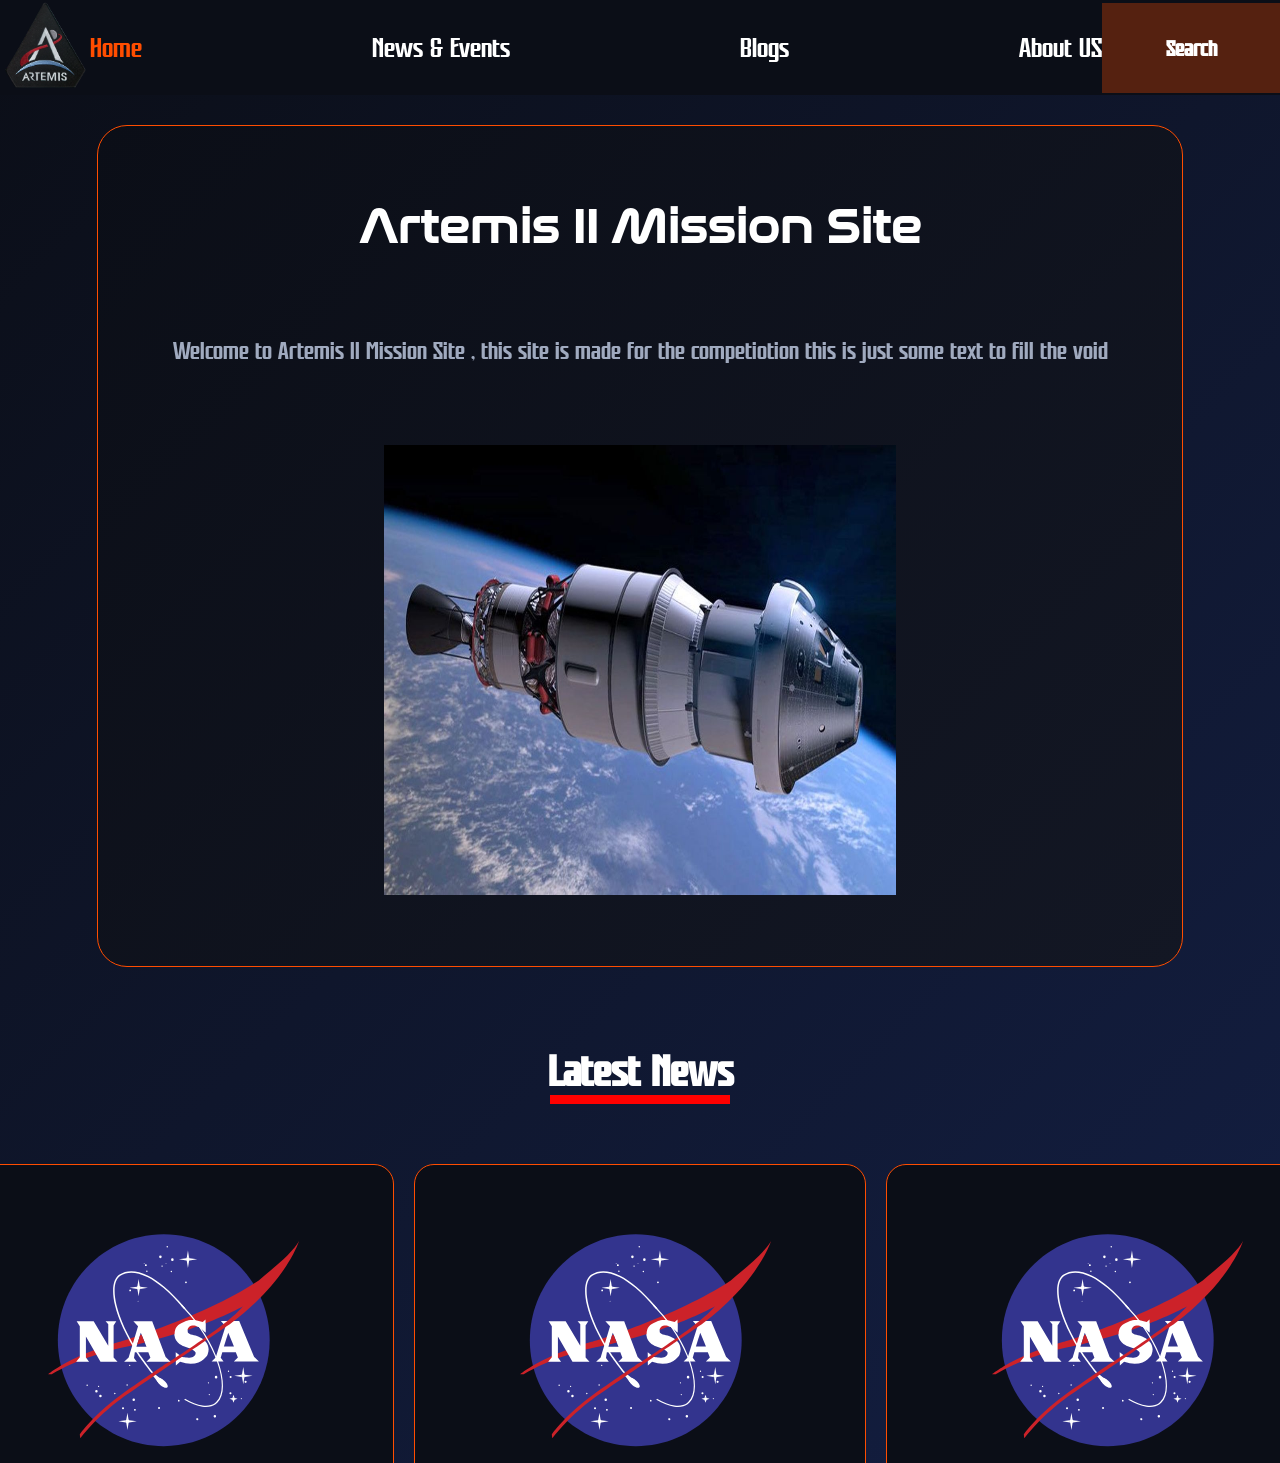
<file: index.html>
<!doctype html>
<html lang="en">
  <head>
    <meta charset="UTF-8" />
    <meta name="viewport" content="width=device-width, initial-scale=1.0" />
    <meta http-equiv="refresh" content="0; url=pages/home.html" />
    <title>Artemis II - Competion site</title>
  </head>
  <body></body>
</html>
</file>
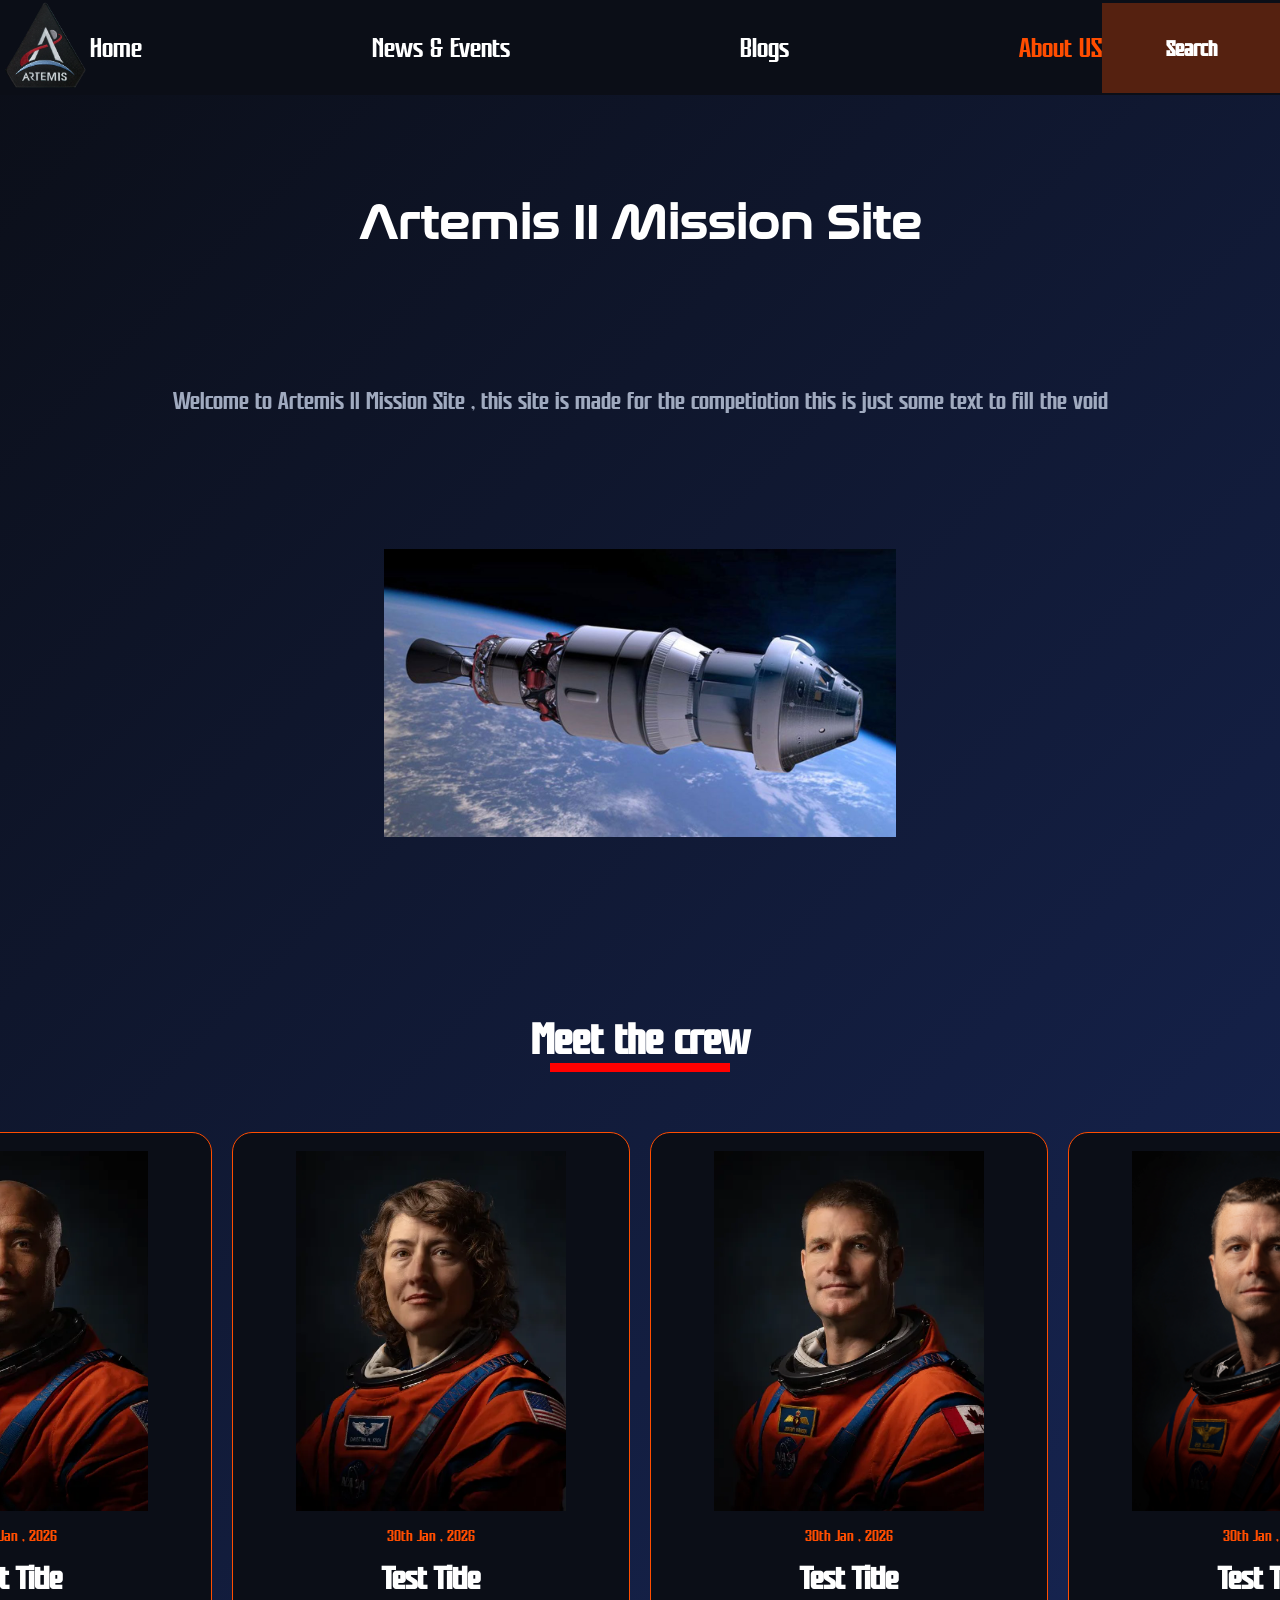
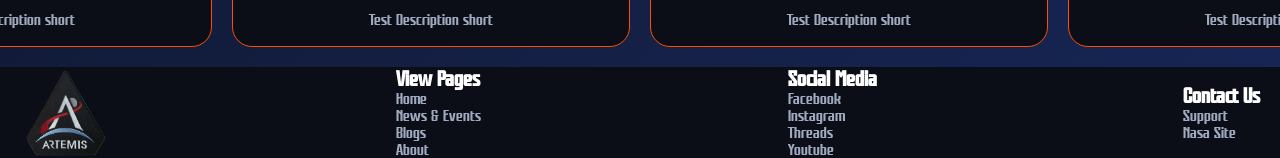
<file: pages/about.html>
<!doctype html>
<html lang="en">
  <head>
    <meta charset="UTF-8" />
    <meta name="viewport" content="width=device-width, initial-scale=1.0" />

    <link rel="stylesheet" href="../styles/main_style.css" />
    <link rel="stylesheet" href="../styles/topbar_style.css" />
    <link rel="stylesheet" href="../styles/about_style.css" />
    <link rel="stylesheet" href="../styles/footer_style.css" />

    <script src="../scripts/top_bar.js"></script>
    <script src="../scripts/about.js"></script>
    <script src="../scripts/footer.js"></script>

    <title>About - Artemis II</title>
  </head>
  <body>
    <header class="top_bar" id="topbar"></header>

    <main>
      <section class="welcome_card">
        <h1 class="welcome_title">
          Artemis II Mission Site
        </h1>
        <p class="welcome_desc">
          Welcome to Artemis II Mission Site , this site is made for the competiotion this is just some text to fill the void
        </p>
        <img src="../assets/orion.jpg" alt="space ship" class="welcome_img">
      </section>
    </main>
    <section> 
              <div class="section_title">
        <h2>Meet the crew</h2>
        <div class="seprator"></div>
      </div>
      <div class="crew">
         <div class="news_card">
        <img src="../assets/crew_photos/Victor Glover.webp" alt="news_img" class="news_img" />
        <p class="news_date">30th Jan , 2026</p>
        <h3 class="news_title">Test Title</h3>
        <p class="news_desc">Test Description short</p>
        
        </div>
         <div class="news_card">
        <img src="../assets/crew_photos/Christina Koch.webp" alt="news_img" class="news_img" />
        <p class="news_date">30th Jan , 2026</p>
        <h3 class="news_title">Test Title</h3>
        <p class="news_desc">Test Description short</p>
        
        </div>
         <div class="news_card">
        <img src="../assets/crew_photos/Jeremy Hansen.webp" alt="news_img" class="news_img" />
        <p class="news_date">30th Jan , 2026</p>
        <h3 class="news_title">Test Title</h3>
        <p class="news_desc">Test Description short</p>
        
        </div>
         <div class="news_card">
        <img src="../assets/crew_photos/Reid Wiseman.webp" alt="news_img" class="news_img" />
        <p class="news_date">30th Jan , 2026</p>
        <h3 class="news_title">Test Title</h3>
        <p class="news_desc">Test Description short</p>
        
        </div>
</div>

    </section>
    <footer class="footer" id="footer"></footer>
  </body>
</html>
</file>
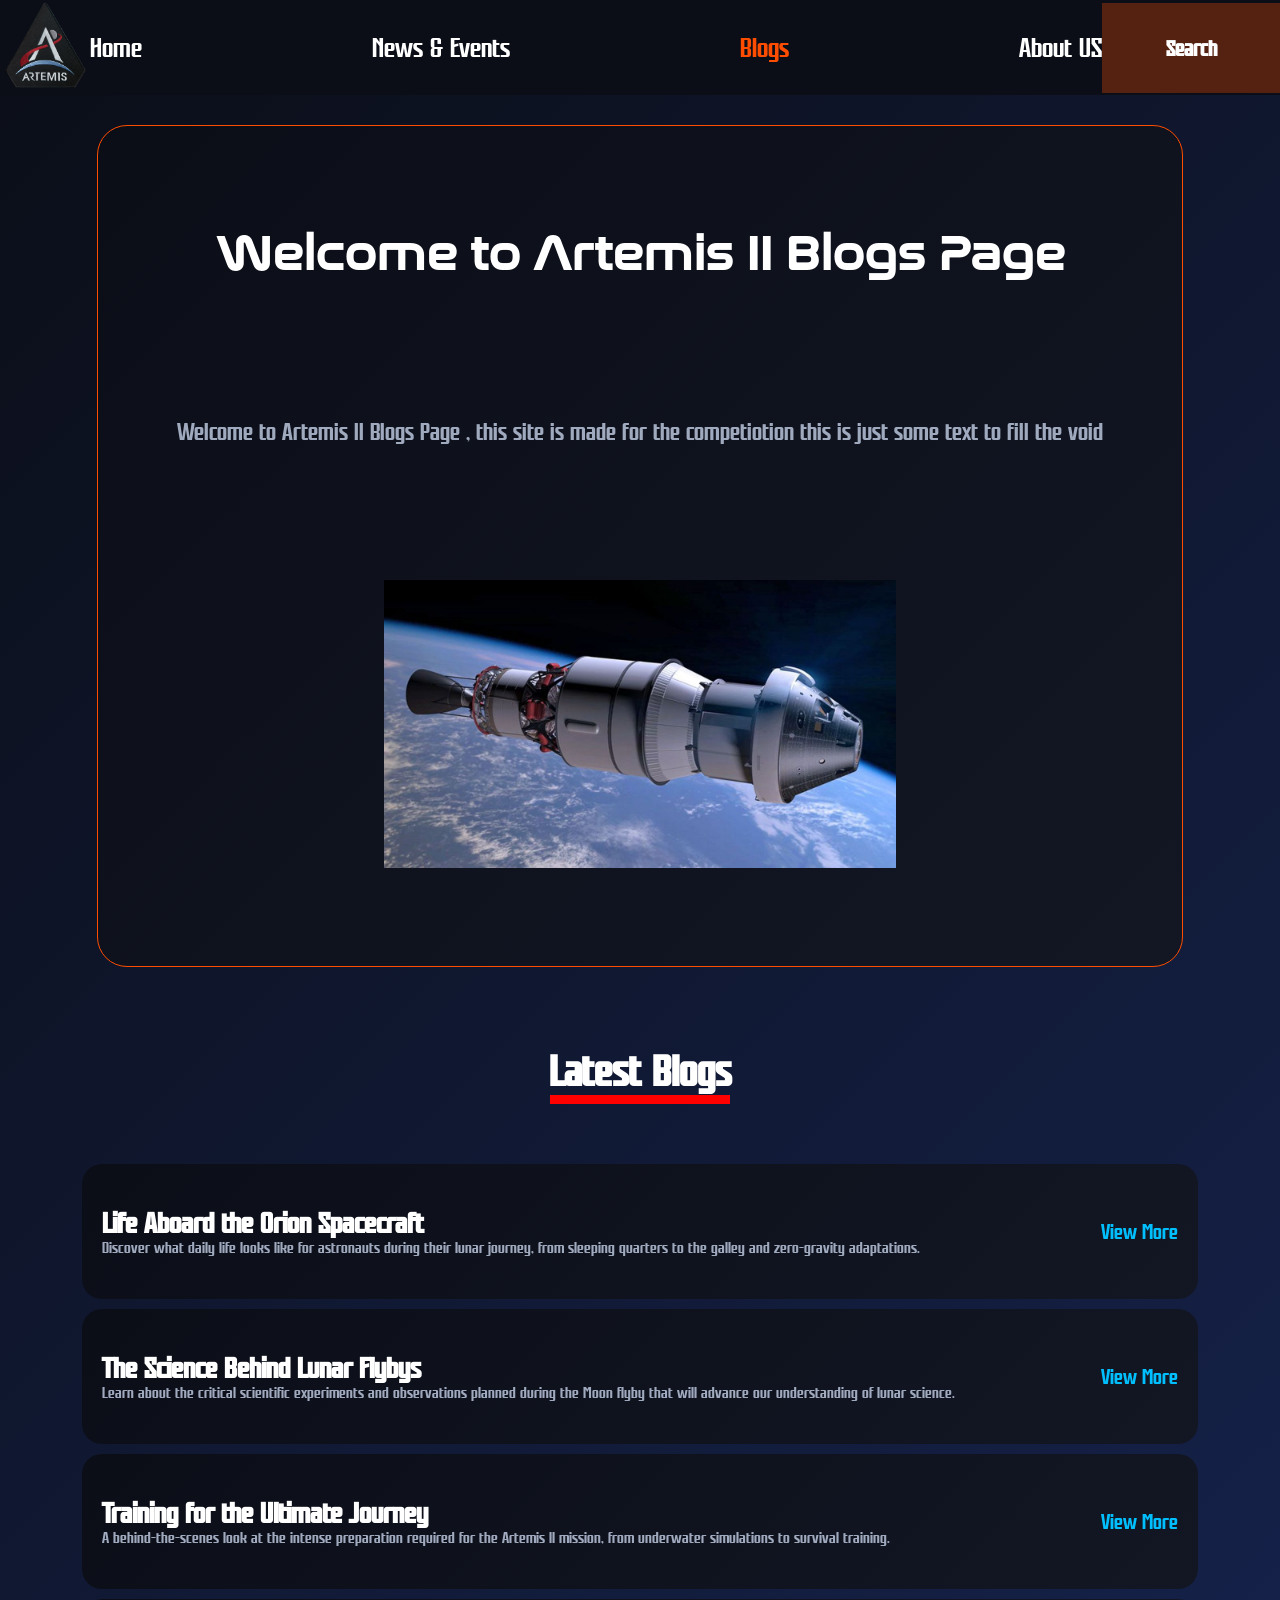
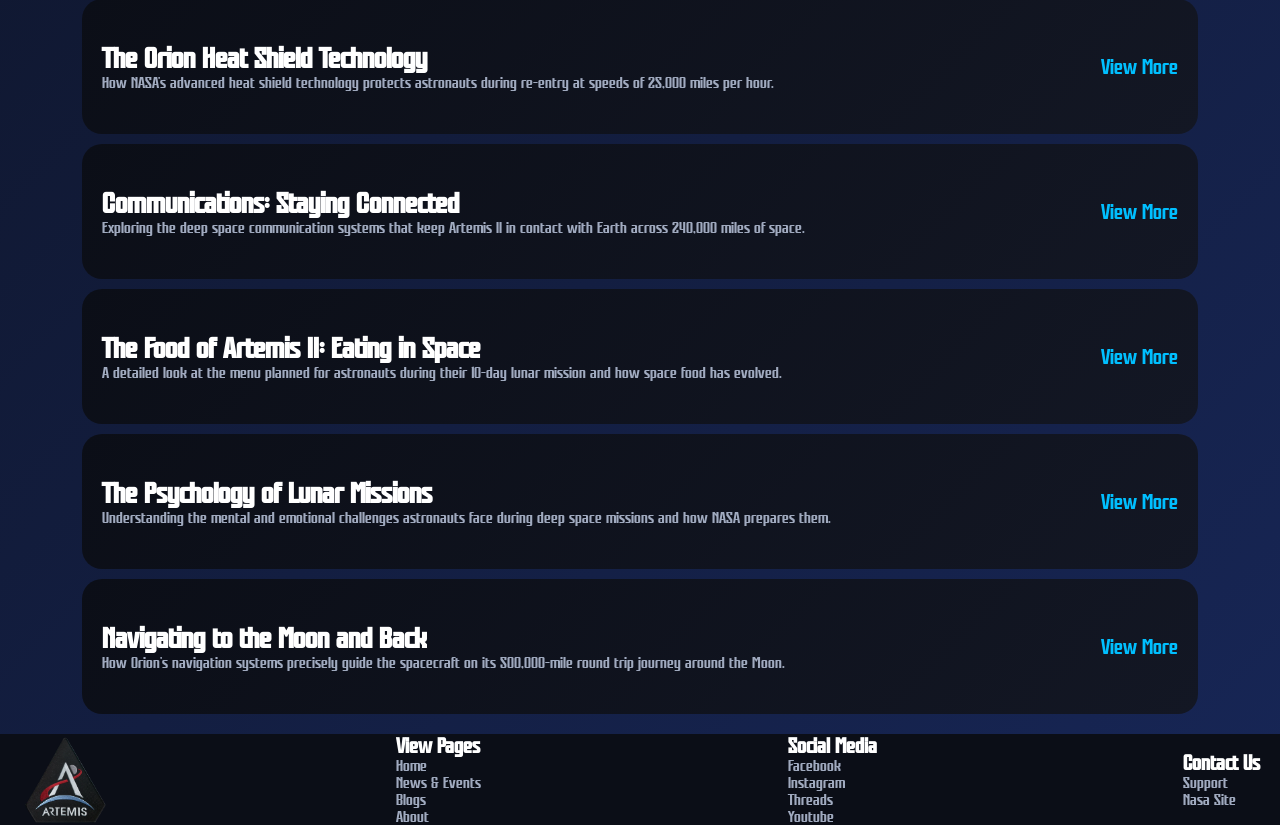
<file: pages/blog.html>
<!doctype html>
<html lang="en">
  <head>
    <meta charset="UTF-8" />
    <meta name="viewport" content="width=device-width, initial-scale=1.0" />

    <link rel="stylesheet" href="../styles/main_style.css" />
    <link rel="stylesheet" href="../styles/topbar_style.css" />
    <link rel="stylesheet" href="../styles/blog_style.css" />
    <link rel="stylesheet" href="../styles/footer_style.css" />
    <link rel="stylesheet" href="../styles/home_style.css">
    <script src="../scripts/top_bar.js"></script>
    <script src="../scripts/footer.js"></script>
    <script src="../scripts/api/blogs.js"></script>
    <script src="../scripts/blogs.js"></script>

    <title>Blogs - Artemis II</title>
  </head>
  <body>
    <header class="top_bar" id="topbar"></header>

    <main>
      <section class="welcome_card">
        <h1 class="welcome_title">
          Welcome to Artemis II Blogs Page
        </h1>
        <p class="welcome_desc">
          Welcome to Artemis II Blogs Page , this site is made for the competiotion this is just some text to fill the void
        </p>
        <img src="../assets/orion.jpg" alt="space ship" class="welcome_img">
      </section>
    </main>

    <section class="blog_section">
      <div class="section_title">
        <h2>Latest Blogs</h2>
        <div class="seprator"></div>
      </div>

      <div class="blogs_list" id="blogs"></div>
    </section>
    <footer class="footer" id="footer"></footer>
  </body>
</html>
</file>
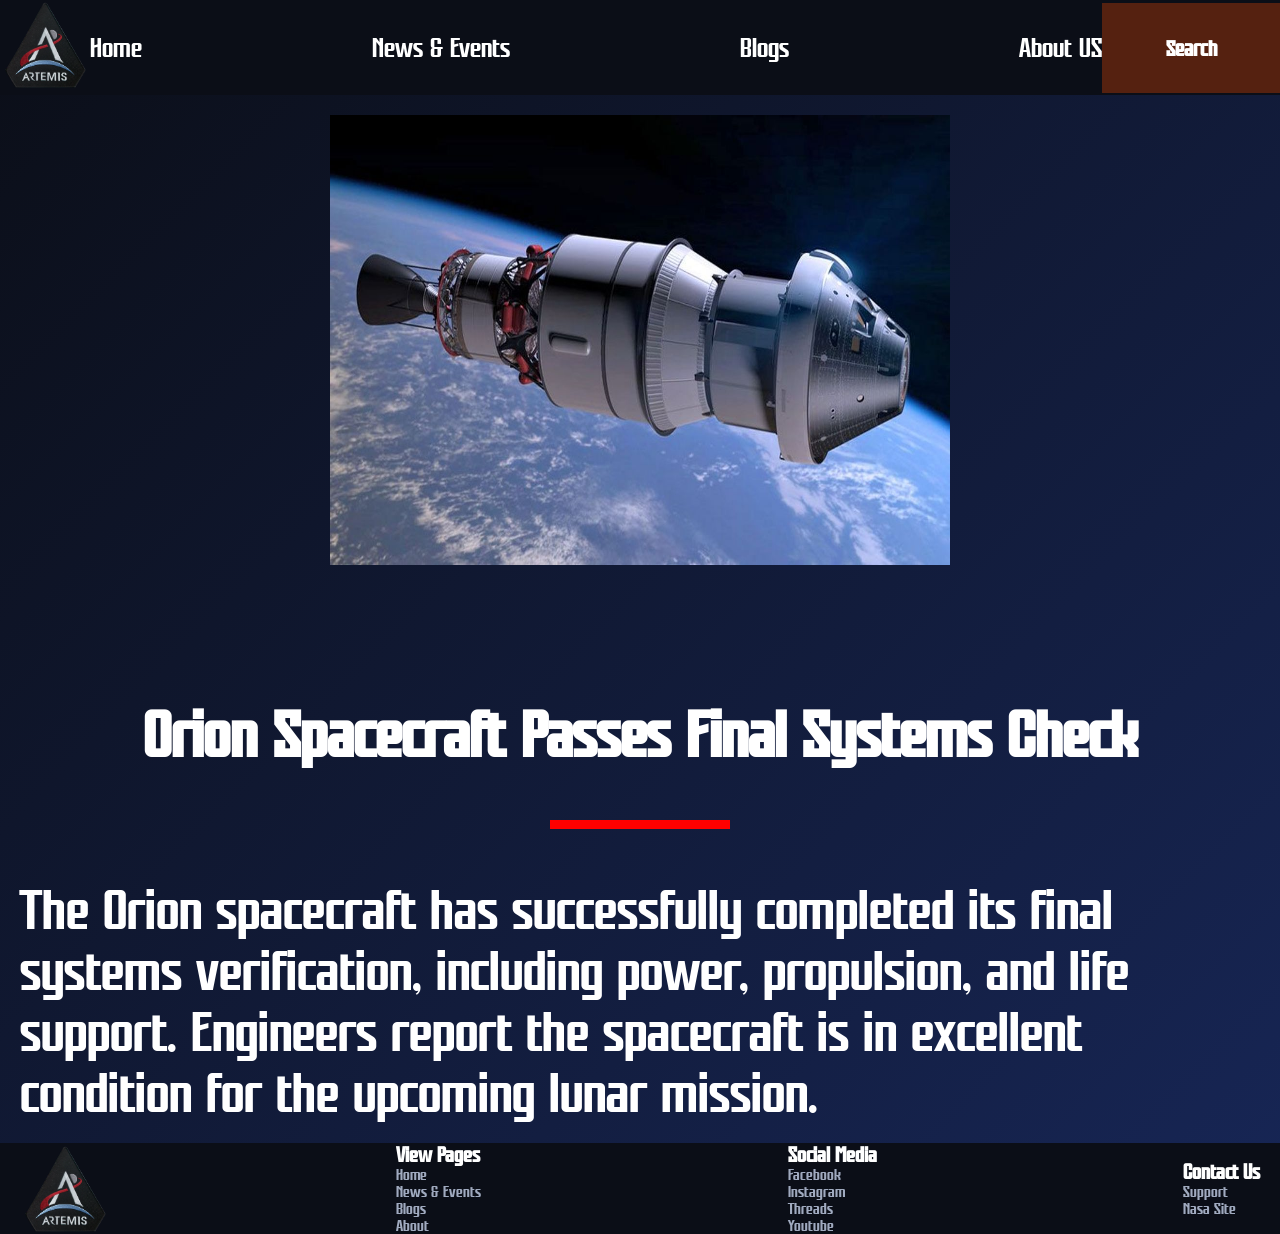
<file: pages/content_news.html>
<!doctype html>
<html lang="en">
  <head>
    <meta charset="UTF-8" />
    <meta name="viewport" content="width=device-width, initial-scale=1.0" />

    <link rel="stylesheet" href="../styles/main_style.css" />
    <link rel="stylesheet" href="../styles/topbar_style.css" />
    <link rel="stylesheet" href="../styles/news_style.css" />
    <link rel="stylesheet" href="../styles/footer_style.css" />

    <script src="../scripts/top_bar.js"></script>
    <script src="../scripts/footer.js"></script>
    <script src="../scripts/news_page.js"></script>
  <script src="../scripts/api/news.js"></script>

    <title>News & Events - Artemis II</title>
  </head>
  <body>
    <header class="top_bar" id="topbar"></header>

    <main>
      <section class="page_news_image">
        <img src="" alt="space ship" class="welcome_img" id="image">
      </section>
    </main>
    <section class="page_news_content" id="news_page">
        <h1 class="page_news_title" id="title"></h1>
        <div class="seprator"></div>

        <p class="page_news_text" id="text"></p>
    </section>
    <footer class="footer" id="footer"></footer>
  </body>
</html>
</file>
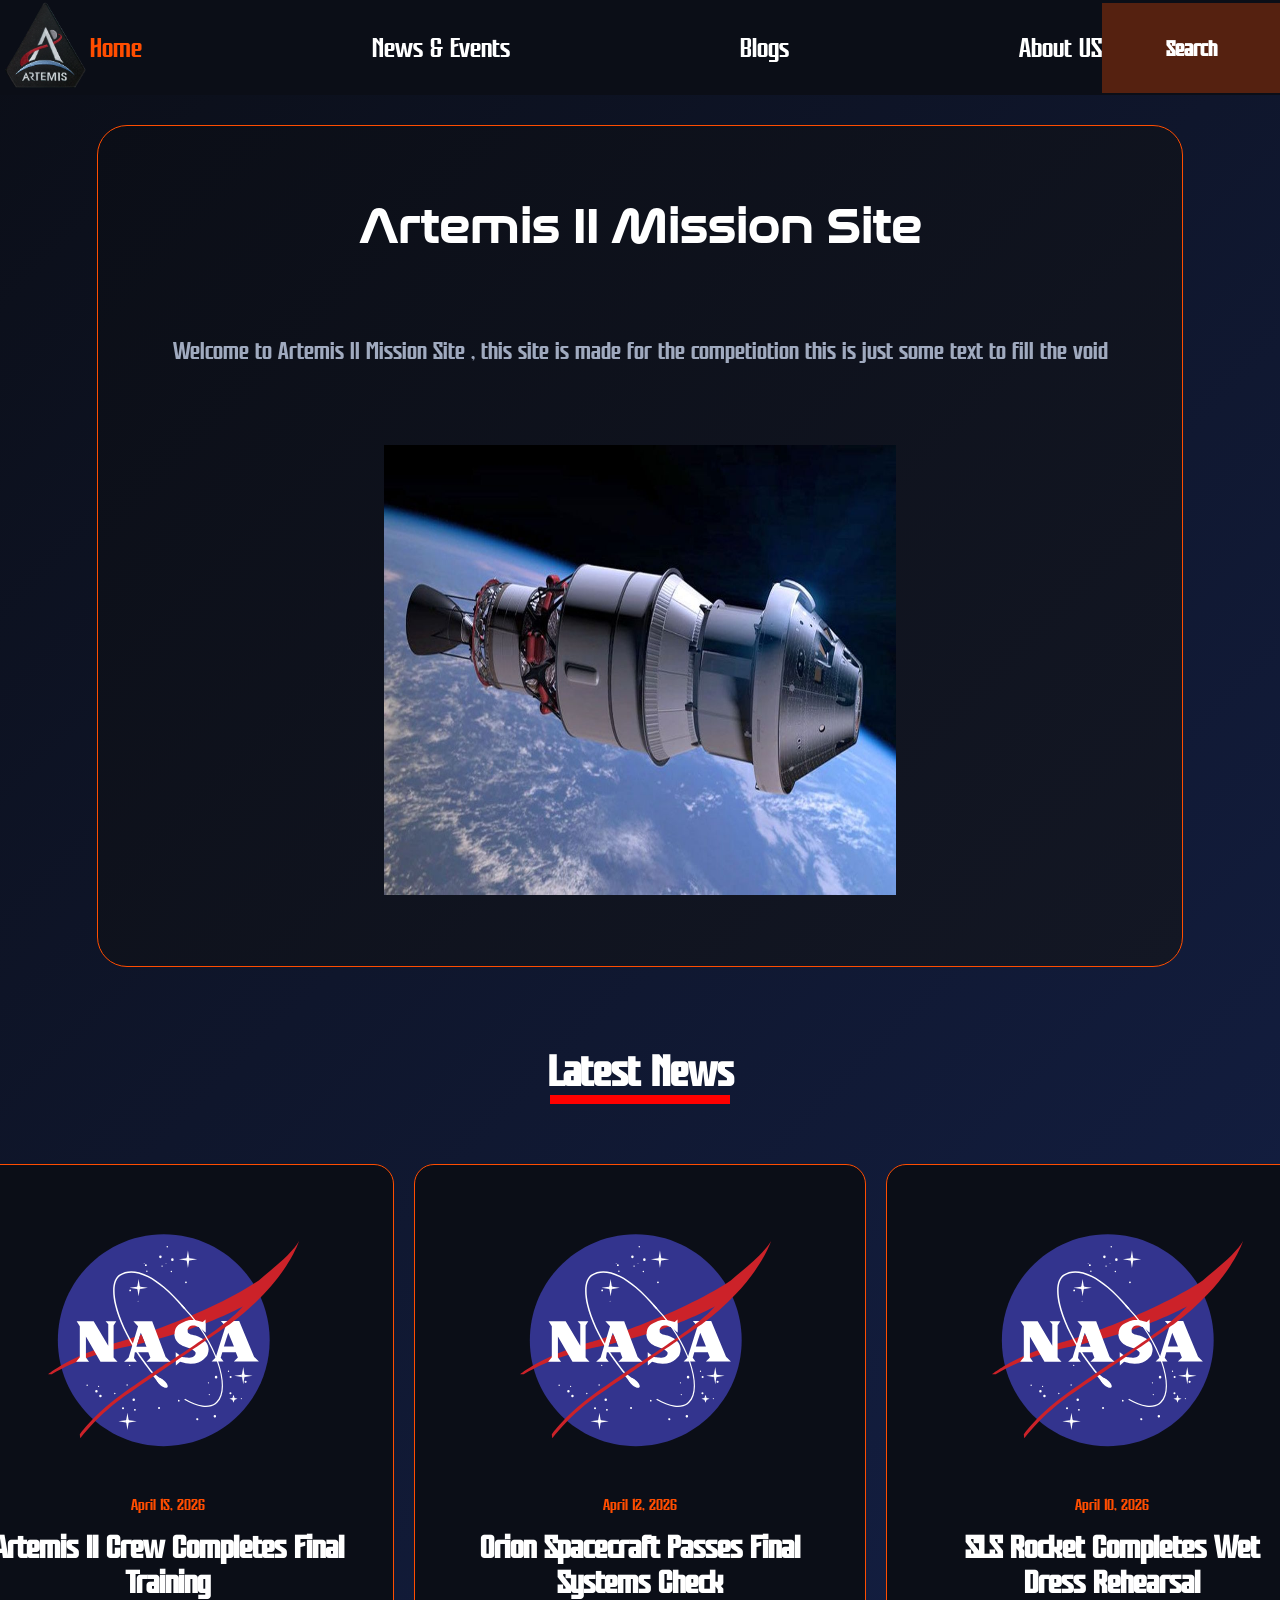
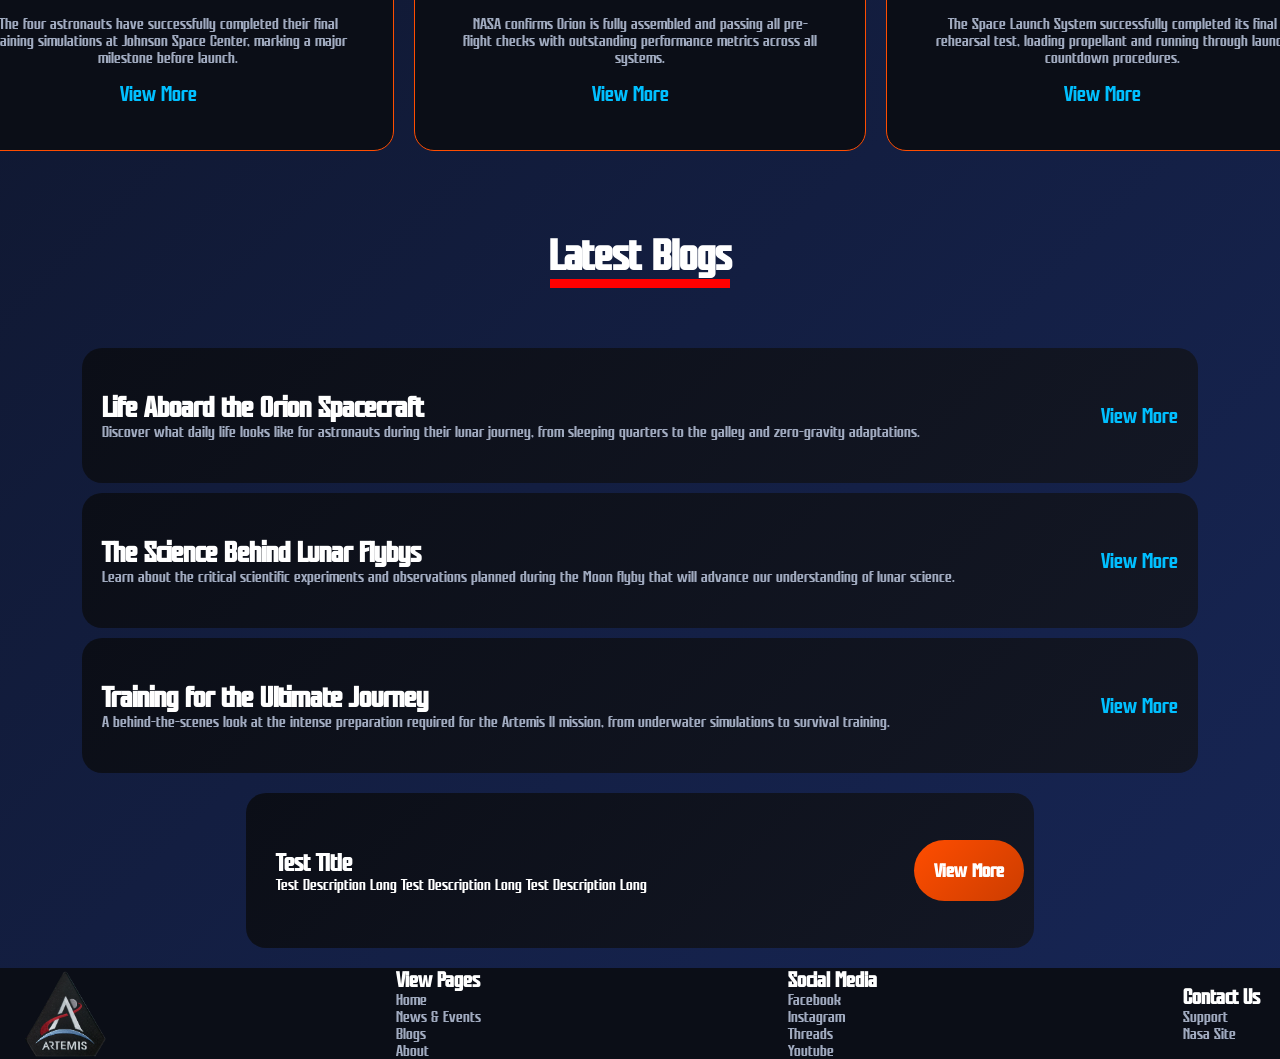
<file: pages/home.html>
<!doctype html>
<html lang="en">
  <head>
    <meta charset="UTF-8" />
    <meta name="viewport" content="width=device-width, initial-scale=1.0" />

    <link rel="stylesheet" href="../styles/main_style.css" />
    <link rel="stylesheet" href="../styles/topbar_style.css" />
    <link rel="stylesheet" href="../styles/news_style.css" />
    <link rel="stylesheet" href="../styles/blog_style.css" />
    <link rel="stylesheet" href="../styles/home_style.css" />
    <link rel="stylesheet" href="../styles/footer_style.css" />

    <script src="../scripts/top_bar.js"></script>
    <script src="../scripts/home.js"></script>
    <script src="../scripts/footer.js"></script>
    <script src="../scripts/api/news.js"></script>
    <script src="../scripts/api/blogs.js"></script>

    <title>Home - Artemis II</title>
  </head>
  <body>
    <header class="top_bar" id="topbar"></header>

    <main>
      <section class="welcome_card">
        <h1 class="welcome_title">
          Artemis II Mission Site
        </h1>
        <p class="welcome_desc">
          Welcome to Artemis II Mission Site , this site is made for the competiotion this is just some text to fill the void
        </p>
        <img src="../assets/orion.jpg" alt="space ship" class="welcome_img">
      </section>
    </main>
    <section class="news_section">
      <div class="section_title">
        <h2>Latest News</h2>
        <div class="seprator"></div>
      </div>
      <div class="news_list" id="news"></div>
    </section>
    <section class="blog_section">
      <div class="section_title">
        <h2>Latest Blogs</h2>
        <div class="seprator"></div>
      </div>

      <div class="blogs_list" id="blogs"></div>
    </section>
    <section class="cta_card">
      <div class="cta_text">
        <h3 class="cta_title">Test Title</h3>
        <p class="cta_desc">
          Test Description Long Test Description Long Test Description Long
        </p>
      </div>
      <div class="view_more_button">
        <a href="about.html"><h3>View More</h3></a>
      </div>
    </section>
    <footer class="footer" id="footer"></footer>
  </body>
</html>
</file>
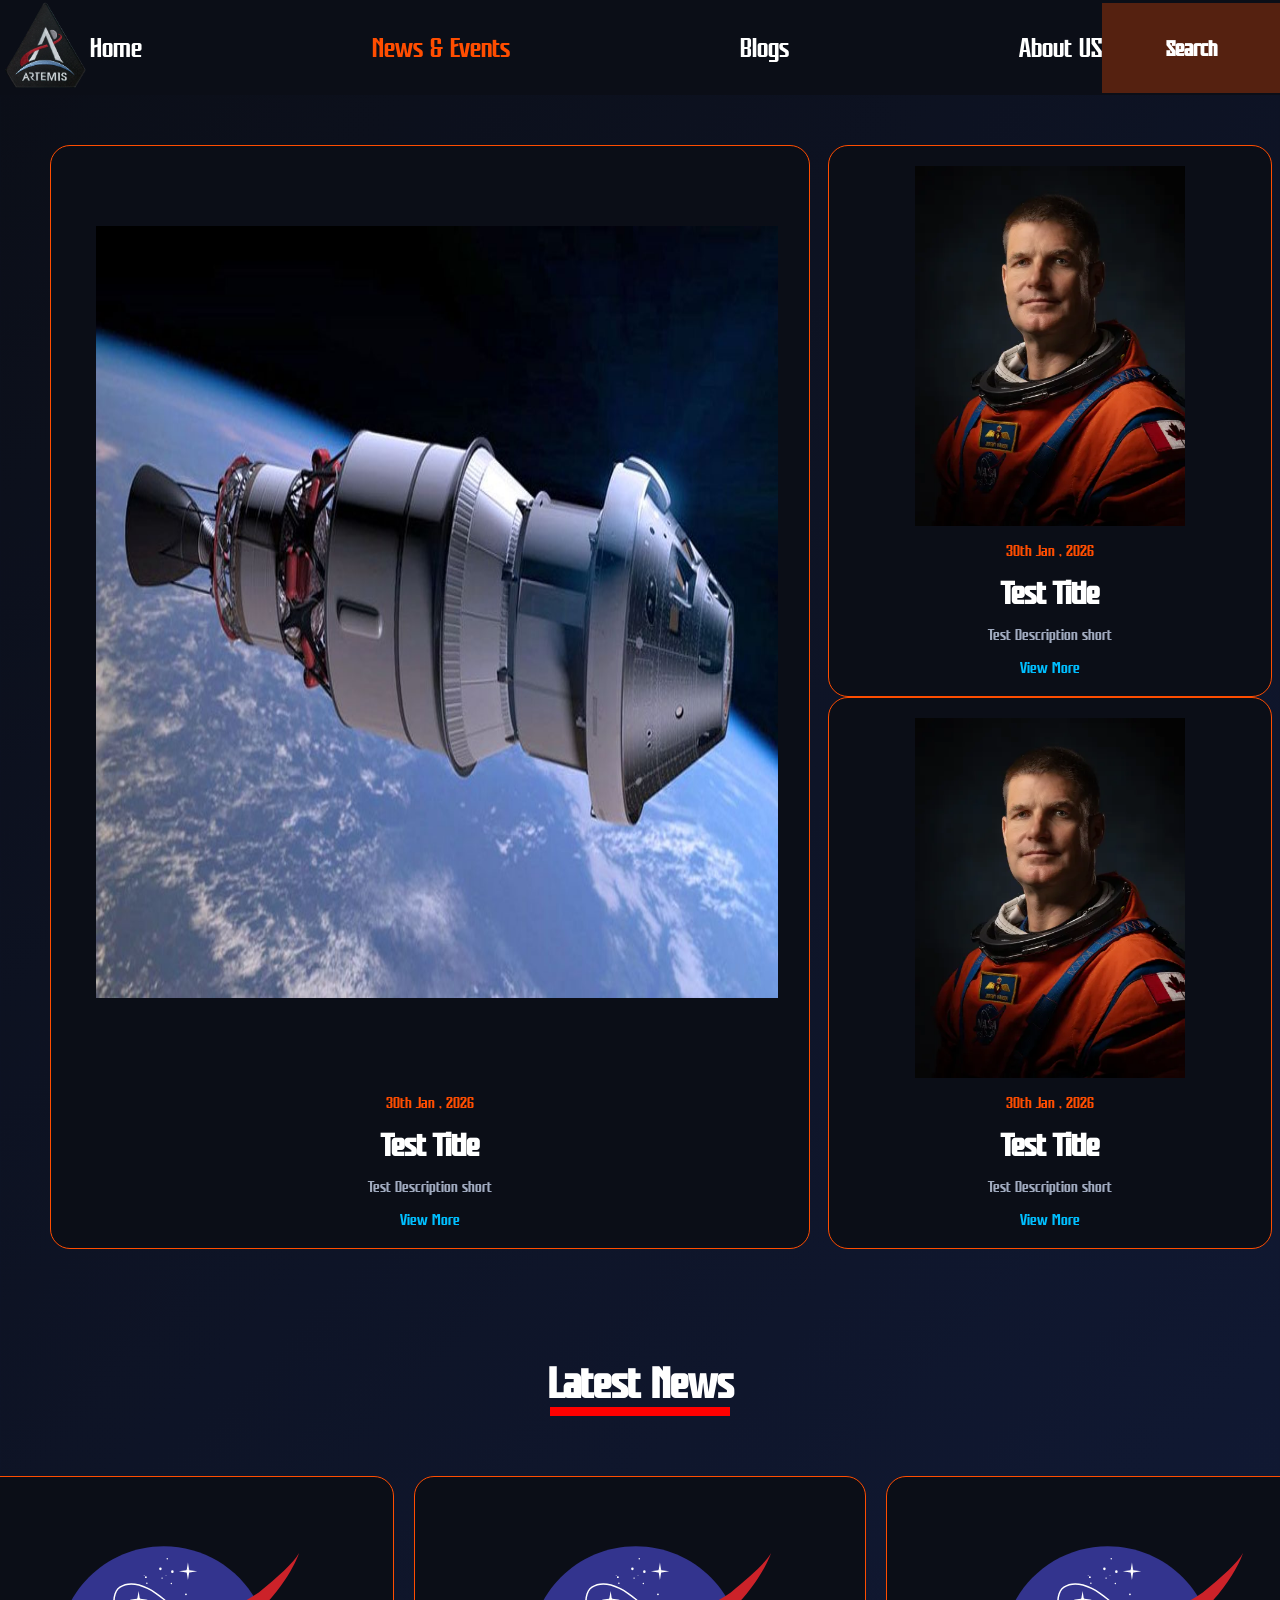
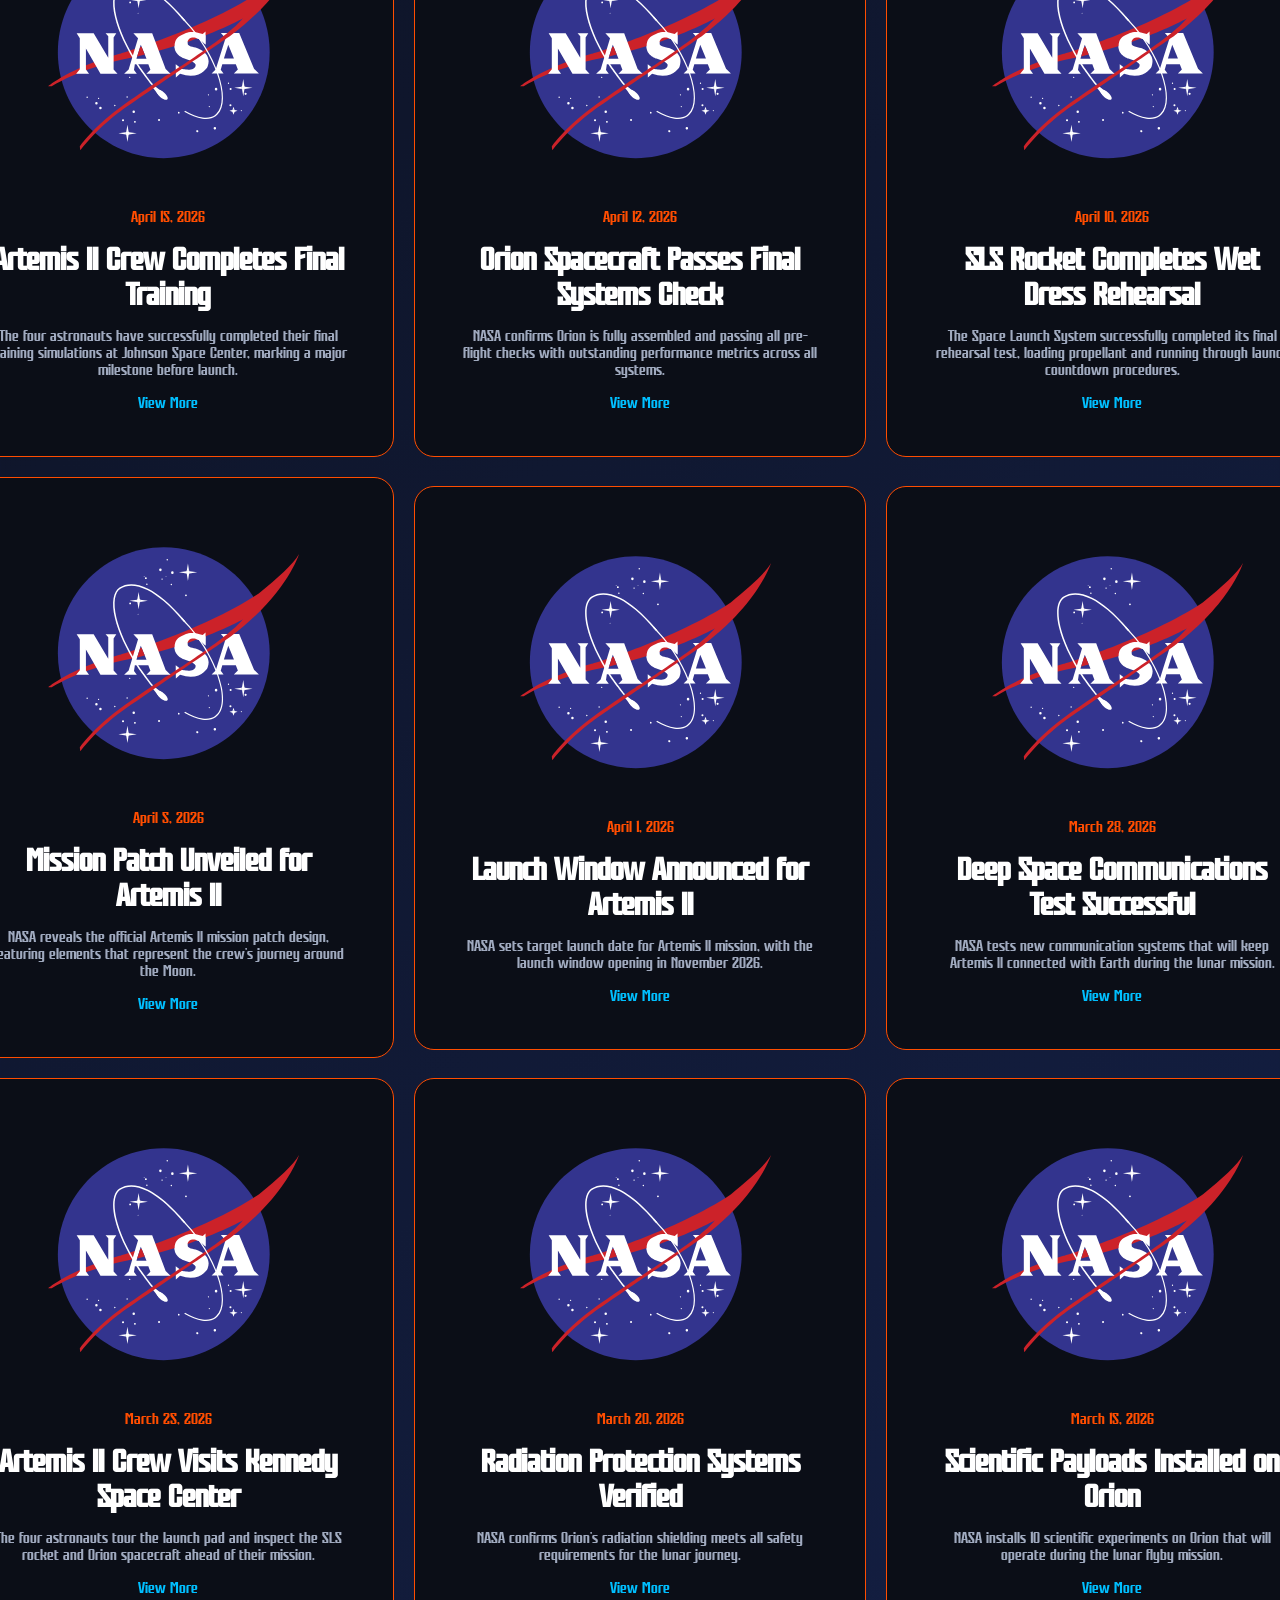
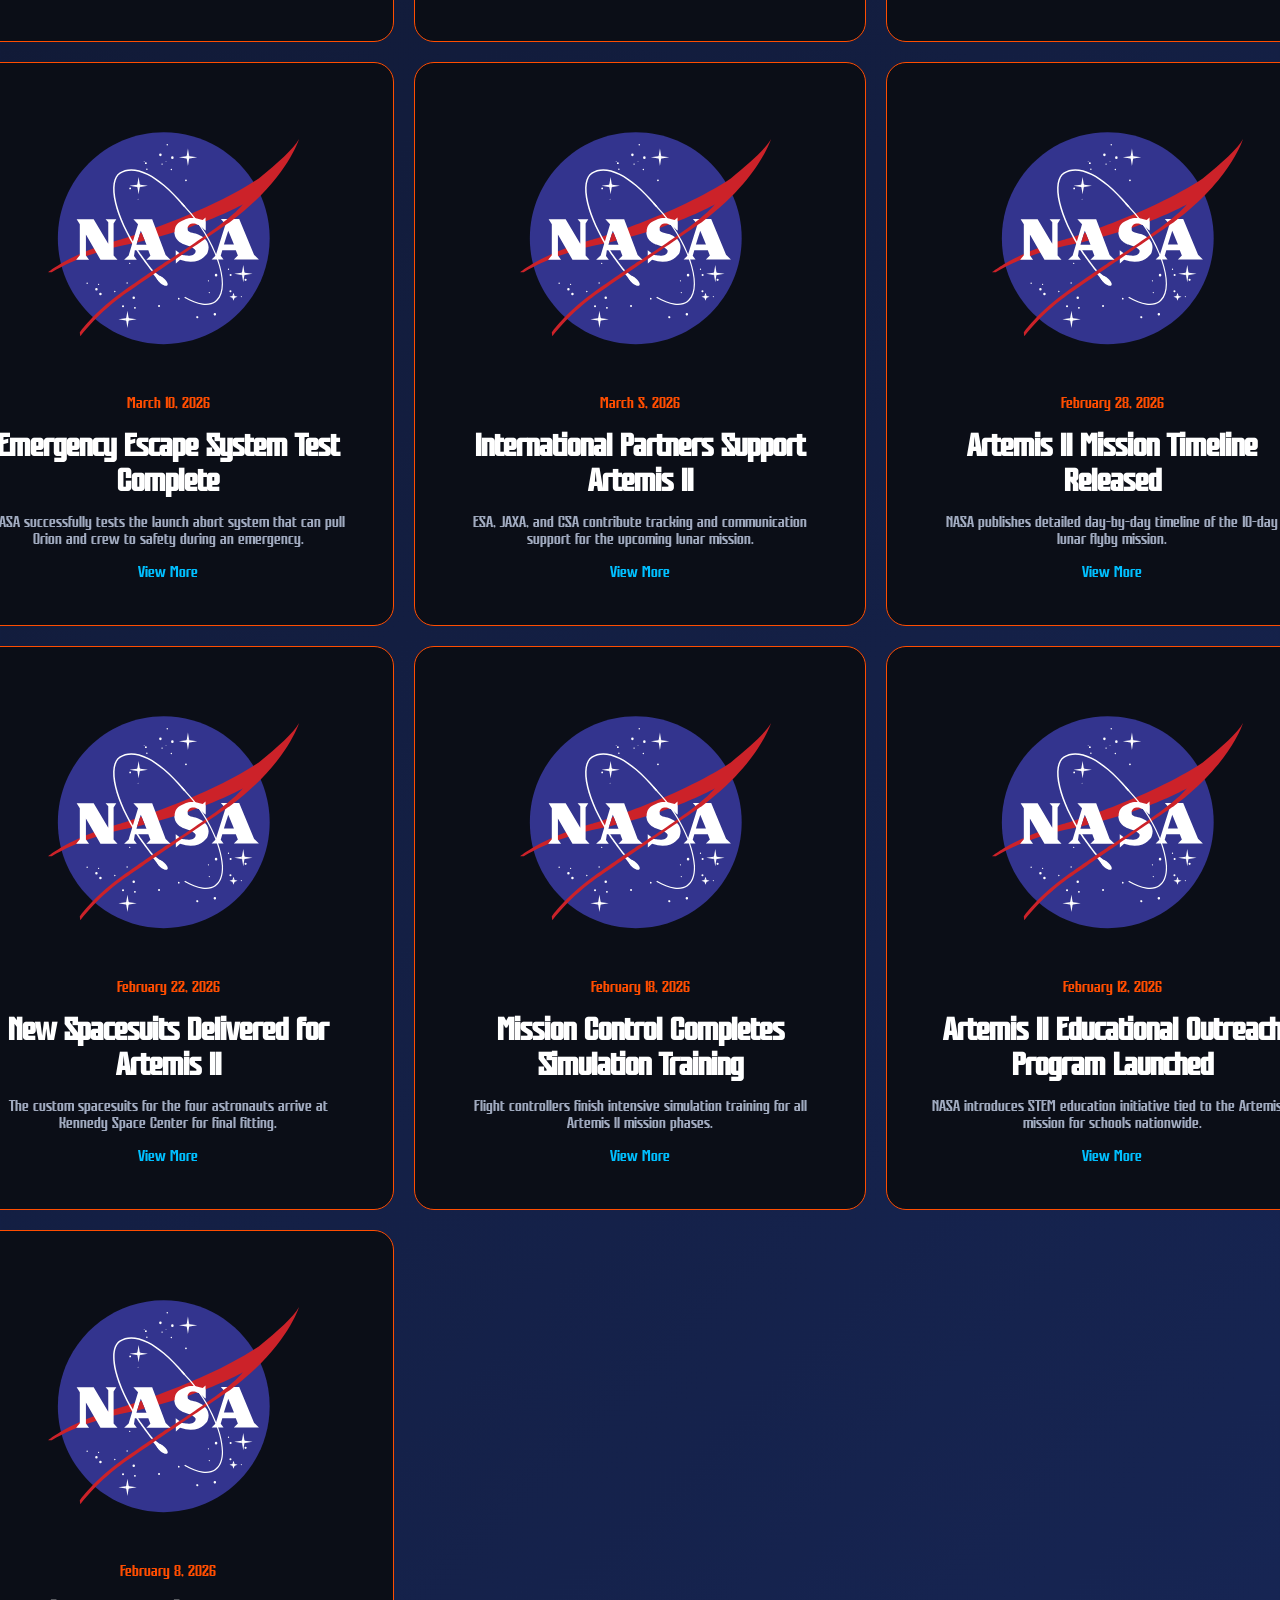
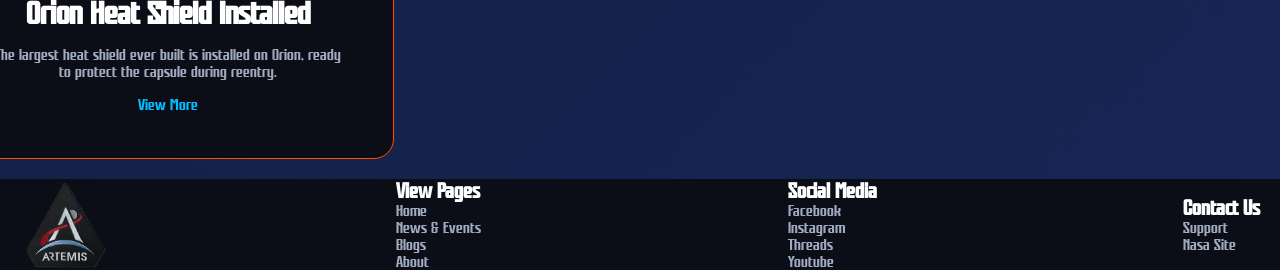
<file: pages/news.html>
<!doctype html>
<html lang="en">
  <head>
    <meta charset="UTF-8" />
    <meta name="viewport" content="width=device-width, initial-scale=1.0" />

    <link rel="stylesheet" href="../styles/main_style.css" />
    <link rel="stylesheet" href="../styles/topbar_style.css" />
    <link rel="stylesheet" href="../styles/news_style.css" />
    <link rel="stylesheet" href="../styles/footer_style.css" />
    <script src="../scripts/top_bar.js"></script>
    <script src="../scripts/footer.js"></script>
    <script src="../scripts/api/news.js"></script>
    <script src="../scripts/news.js"></script>

    <title>News & Events - Artemis II</title>
  </head>
  <body>
    <header class="top_bar" id="topbar"></header>

    <main>
      <div class="welcome_news">
        <div class="big_card">
          <img src="../assets/orion.jpg" alt="news_img" class="news_img" />
          <p class="news_date">30th Jan , 2026</p>
          <h3 class="news_title">Test Title</h3>
          <p class="news_desc">Test Description short</p>
          <p class="view_more">View More</p>
        </div>

        <div class="small_cards">
          <div class="small_card">
            <img
              src="../assets/crew_photos/Jeremy Hansen.webp"
              alt="news_img"
              class="news_img"
            />
            <p class="news_date">30th Jan , 2026</p>
            <h3 class="news_title">Test Title</h3>
            <p class="news_desc">Test Description short</p>
            <p class="view_more">View More</p>
          </div>
          <div class="small_card">
            <img
              src="../assets/crew_photos/Jeremy Hansen.webp"
              alt="news_img"
              class="news_img"
            />
            <p class="news_date">30th Jan , 2026</p>
            <h3 class="news_title">Test Title</h3>
            <p class="news_desc">Test Description short</p>
            <p class="view_more">View More</p>
          </div>
        </div>
      </div>
    </main>

    <section class="news_section">
      <div class="section_title">
        <h2>Latest News</h2>
        <div class="seprator"></div>
      </div>
      <div class="news_list" id="news"></div>
    </section>

    <footer class="footer" id="footer"></footer>
  </body>
</html>
</file>
<file: styles/main_style.css>
* {
  margin: 0;
  padding: 0;
}

body {
  font-family: "main_font";
  font-weight: 400;
  background: linear-gradient(135deg, #0b0e17 0%, #172656 100%);
  color: #fff;
}
section{
  margin: 20px
}
.section_title {
  margin: auto;
  width: 100%;
  text-align: center;
  font-size:1.8rem;
  padding-bottom: 60px;
  padding-top: 60px; 
}

.seprator{
  width: 20vh;
  height: 1vh;
  background: red;
  margin:auto;
}

a{
  text-decoration: none;
  color:inherit;
}
@font-face {
  font-family: "main_font";
  src: url("../assets/fonts/main_font.ttf");
}

@font-face {
  font-family: "logo_font";
  src: url("../assets/fonts/logo_font.otf");
}
</file>
<file: styles/topbar_style.css>
.top_bar {
  display: flex;
  justify-content: space-between;
  align-items: center;
  font-size: 1.7rem;
  color: #ffff;
  background: #0b0e17;
  width: 100%;
  /* flex-direction: row; */
}

.top_bar_item {
  cursor: pointer;
}
.top_bar_item:hover {
  color: #ff4d00;
}

.current {
  color: #ff4d00;
}

.ancher {
  height: 10vh;
}

.navigation {
  width: 80%;
}
.navigation_list {
  list-style: none;
  display: flex;
  justify-content: space-between;
}

.search {
  background: rgba(255, 77, 0, 0.3);
  height: 10vh;
  width: 20vh;
  display: flex;
  justify-content: center;
  align-items: center;
  font-size: 1.2rem;
}
</file>
<file: styles/about_style.css>
.welcome_card{
    width : 80%;
    height: calc(100vh - 120px);
    display: flex;
    flex-direction: column;
    align-items: center;
    justify-content: space-around;
    margin: auto;
    padding: 30px;


}

.welcome_title{
    font-family: 'logo_font';
    color:  #FFFFFF;
    font-size: 3rem;

}

.welcome_desc{
    font-size: 1.5rem;
    color: #A0AABF;
}

.welcome_img{
    width: 50%;
}


.crew{
    display: flex;
    gap: 20px;
    justify-content: center;
    align-items: center;
}



.news_card{
    background: #0B0E17;
    width:fit-content;
    border-radius: 20px;
    display: flex;
    padding: 2vh;
    flex-direction: column;
    border-color: #FF4D00;
    border-width: 0.1px;
    border-style: solid;
    transition: transform 0.3s ease , border-width 0.1s linear;
    gap: 1rem;
    align-items: center;
    justify-content: start;
    text-align: center;


}

.news_card:hover{
    transform: translateY(-10px);
    border-width: 2px;
}

.news_img{
    width: 30vh;
    padding-left: 5vh;
    padding-right: 5vh;
}

.news_date{
    color: #FF4D00;
}

.news_title{
    font-size: 2rem;
}

.news_desc{
    color: #A0AABF;
}
</file>
<file: styles/footer_style.css>
.footer{
    margin-top: 20px;
    display:flex;
    align-items: center;
    justify-content: space-between;
    background: #0B0E17;
}

.footer_img{
    width: 10vh;
    margin-left:20px;
}

.footer_column{
    margin-right: 20px;
}

.footer_items{
    list-style: none;
}


.footer_items li{
    color:#A0AABF;
    cursor: pointer;
}
.footer_items li:hover{
    color:#FF4D00;
}

.footer_title{
    font-size:1.3rem;
}
</file>
<file: styles/blog_style.css>
.blogs_list{
    display: flex;
    flex-direction: column;
    gap:10px;
}

.blog{
    width: 90%;
    height: 15vh;
    border-radius: 20px;
    text-align: start;
    align-items: center;
    justify-content: space-between;
    margin:auto;
    background:linear-gradient(135deg, #0B0E17 0%, #131724 100%);

    display: flex;
}

.blog_text{
    margin-left : 20px;
}
.blog_title{
    font-size:1.8rem;
}
.blog_desc{
    font-size: 1rem;
    color:#A0AABF;
}

.view_more{
    color: #00BFFF;
    cursor: pointer;
    margin-right: 20px;
    font-size: 1.3rem;
}
</file>
<file: styles/home_style.css>
main{
    margin-top:30px;
}
.welcome_card{
    width : 80%;
    height: calc(100vh - 120px);
    background : linear-gradient(135deg, #0B0E17 0%, #131724 100%);
    border-radius: 30px;
    border-color: #FF4D00;
    border-width: 1px;
    border-style: solid;
    display: flex;
    flex-direction: column;
    align-items: center;
    justify-content: space-around;
    margin: auto;
    padding: 30px;

}

.welcome_title{
    font-family: 'logo_font';
    color:  #FFFFFF;
    font-size: 3rem;

}

.welcome_desc{
    font-size: 1.5rem;
    color: #A0AABF;
}

.welcome_img{
    width: 50%;
}

.cta_card{
    width: 60%;
    height: 15vh;
    border-radius: 20px;
    text-align: start;
    align-items: center;
    justify-content: space-between;
    margin:auto;
    background:linear-gradient(135deg, #0B0E17 0%, #131724 100%);
    padding: 10px;
    display: flex;
}

.cta_text{
    margin-left : 20px;
}
.cta_title{
    font-size:1.5rem;
}
.cta_desc{
    font-size: 1rem;
}

.view_more_button{
    background : linear-gradient(135deg, #FF4D00 0%, #CC3D00 100%);
    padding:20px;
    border-radius: 50px;
    cursor: pointer;
}

.view_more_button:hover{
    background : linear-gradient(135deg, #FF5D00 0%, #CC4D00 100%);

}
</file>
<file: styles/news_style.css>
.welcome_news{
    display: grid;
    grid-template-columns: 2fr 1fr;
    gap: 20px;
    margin: 50px;
}


.big_card{
    background: #0B0E17;
    width:fit-content;
    border-radius: 20px;
    display: flex;
    flex-direction: column;
    border-color: #FF4D00;
    border-width: 0.1px;
    border-style: solid;
    transition: transform 0.3s ease , border-width 0.1s linear;
    gap: 1rem;
    align-items: center;
    justify-content: start;
    text-align: center;
    width: 100%;

}

.big_card img{
    height: 70%;
    width: 90%;
    margin: auto;
}

.big_card .view_more{
    margin-bottom: 20px;
}
.small_card{
    background: #0B0E17;
    width:fit-content;
    border-radius: 20px;
    display: flex;
    padding: 20px;
    flex-direction: column;
    border-color: #FF4D00;
    border-width: 0.1px;
    border-style: solid;
    transition: transform 0.3s ease , border-width 0.1s linear;
    gap: 1rem;
    align-items: center;
    justify-content: start;
    text-align: center;
    width: 100%;
}


.news_list{
    display: grid;
    grid-template-columns: 1fr 1fr 1fr;
    gap: 20px;
    align-items: center;
    justify-content: center;
}

.news_card{
    background: #0B0E17;
    width:fit-content;
    border-radius: 20px;
    display: flex;
    padding: 5vh;
    flex-direction: column;
    border-color: #FF4D00;
    border-width: 0.1px;
    border-style: solid;
    transition: transform 0.3s ease , border-width 0.1s linear;
    gap: 1rem;
    align-items: center;
    justify-content: start;
    text-align: center;


}

.news_card:hover{
    transform: translateY(-10px);
    border-width: 2px;
}

.news_img{
    width: 30vh;
    padding-left: 5vh;
    padding-right: 5vh;
}

.news_date{
    color: #FF4D00;
}

.news_title{
    font-size: 2rem;
}

.news_desc{
    color: #A0AABF;
}


.view_more{
    color: #00BFFF;
    cursor: pointer;
    
}
.page_news_image{
    display: flex;
    justify-content: center;
    align-items: center;
    margin-bottom: 15vh;
}
.welcome_img{
width: 50%;
height: 50vh;
}

.page_news_content{
    display: flex;
    flex-direction: column;
    justify-content: center;
    align-items: center;
    gap: 50px;
}
.page_news_title{
    font-size: 4rem;
}
.page_news_text{
    font-size: 3.5rem;
}
</file>
